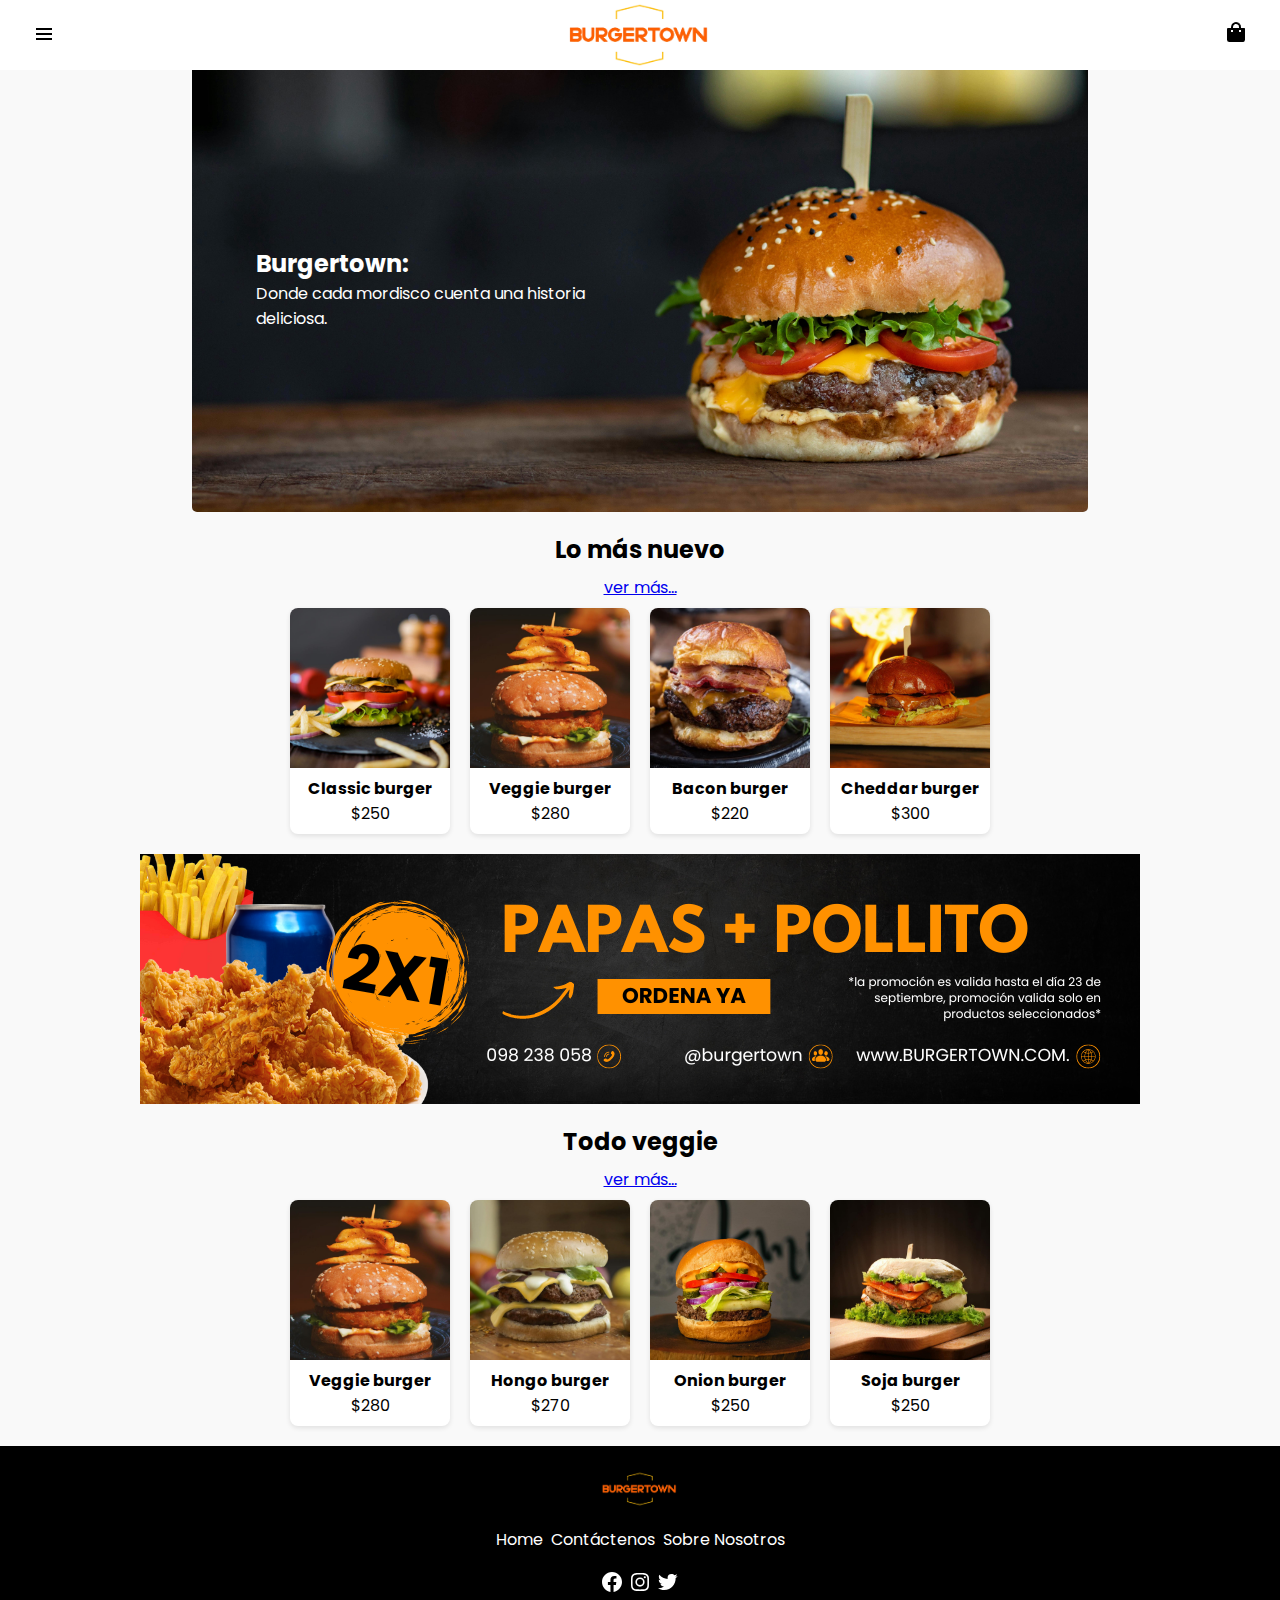
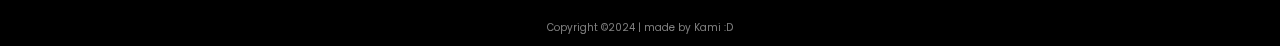
<file: index.html>
<!DOCTYPE html>
<html lang="en">
  <head>
    <meta charset="UTF-8" />
    <meta name="viewport" content="width=device-width, initial-scale=1.0" />
    <title>Burgertown</title>
    <link rel="stylesheet" href="./assets/css/style.css" />
  </head>
  <body>
    <header class="appBar">
      <button class="burgermenu">
        <img src="./assets/img/menu.png" alt="menu" />
      </button>
      <div>
        <a href="./index.html">
          <picture class="logo">
            <img src="./assets/img/burgerlogo.png" alt="burgerlogo" /> </picture
        ></a>
      </div>
      <nav class="menu">
        <a href="./products.html">Productos</a>
        <a href="./contacto.html">Contacto</a>
        <a href="./aboutus.html">Sobre nosotros</a>
      </nav>
      <div>
        <a href="./carrito.html">
          <img src="./assets/img/bag.png" alt="carrito" />
        </a>
      </div>
    </header>
    <main id="main">
      <section class="hero">
        <div>
          <h2>Burgertown:</h2>
          <p>Donde cada mordisco cuenta una historia deliciosa.</p>
        </div>
      </section>
    </main>

    <section class="newProducts">
      <h2>Lo más nuevo</h2>
      <a href="./products.html">ver más...</a>
      <div class="show-cards"></div>
    </section>

    <div class="banner">
      <img src="assets/img/soloBanner.png" alt="banner" />
    </div>

    <section class="newProducts">
      <h2>Todo veggie</h2>
      <a href="./products.html?category=veggie">ver más...</a>
      <div class="show-cards" id="show-veggie"></div>
    </section>

    <footer>
      <picture
        ><img src="./assets/img/burgerlogo.png" alt="logo Burgertown"
      /></picture>
      <nav>
        <a href="#main">Home</a>
        <a href="./contacto.html">Contáctenos</a>
        <a href="./aboutus.html">Sobre Nosotros</a>
      </nav>
      <figure>
        <a href="https://www.facebook.com/"
          ><img src="./assets/img/facebook.svg" alt="facebook"
        /></a>
        <a href="https://www.instagram.com/"
          ><img src="./assets/img/insta.svg" alt="instagram"
        /></a>
        <a href="https://x.com/"
          ><img src="./assets/img/twitter.svg" alt="twitter"
        /></a>
      </figure>
      <p>Copyright ©2024 | made by Kami :D</p>
    </footer>

    <script type="module" src="./assets/js/shownew.js"></script>
    <script type="module" src="./assets/js/showveggie.js"></script>
    <script type="module" src="./assets/js/menu.js"></script>
  </body>
</html>
</file>
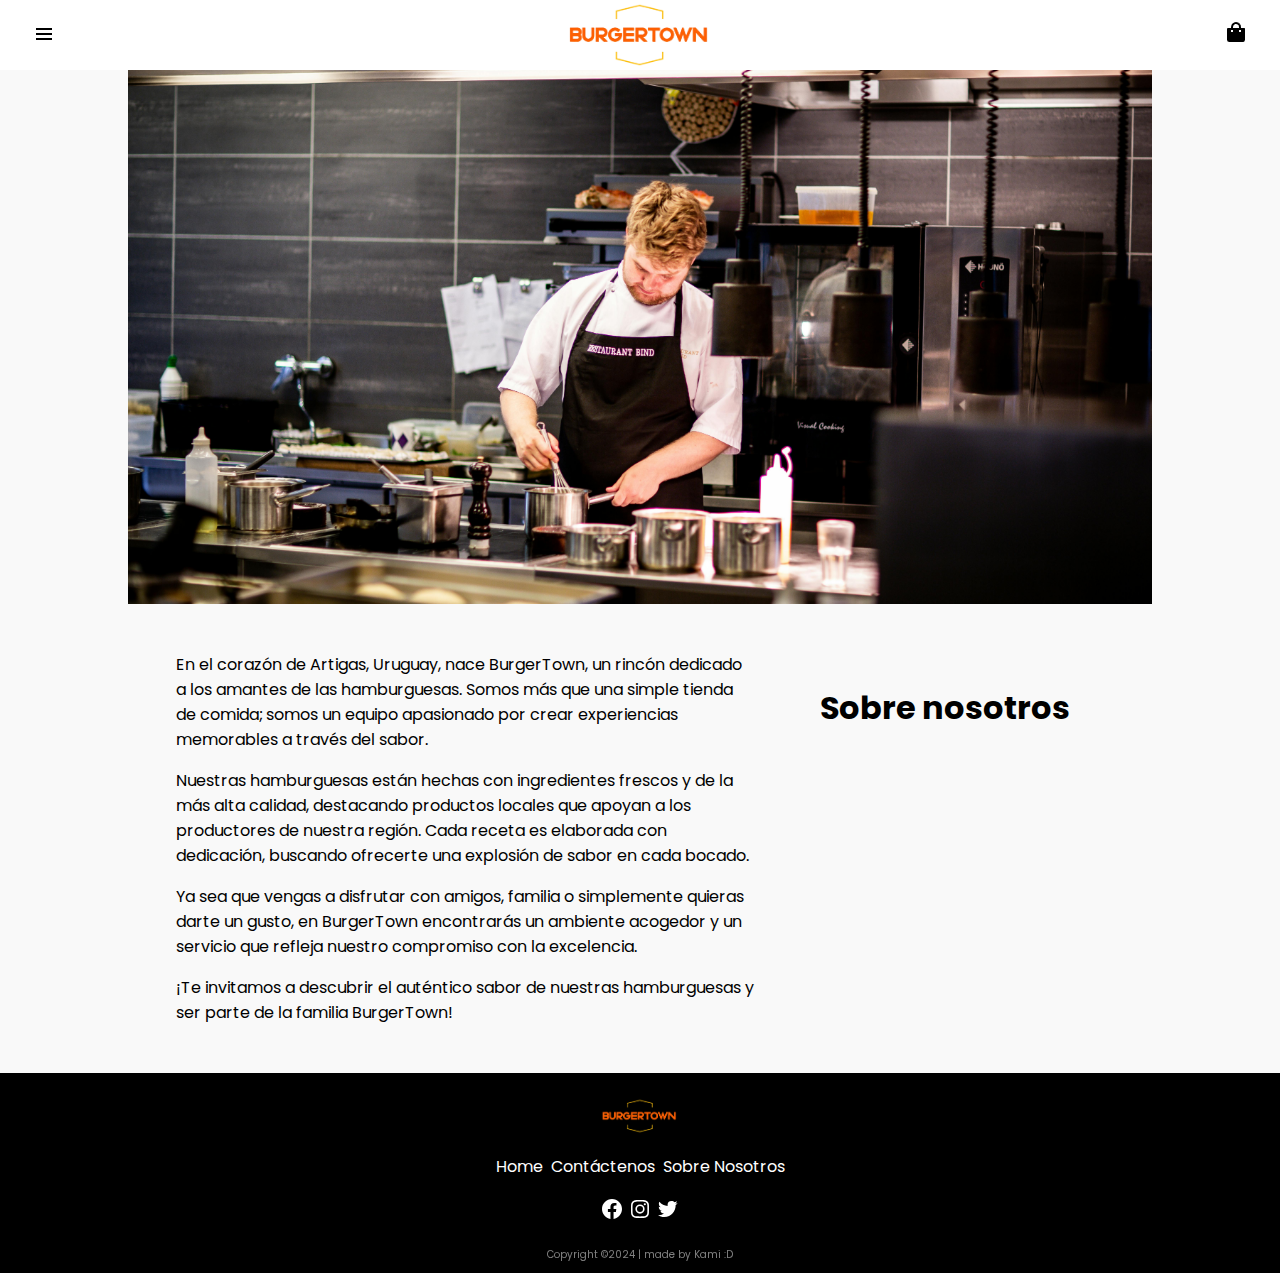
<file: aboutus.html>
<!DOCTYPE html>
<html lang="en">
  <head>
    <meta charset="UTF-8" />
    <meta name="viewport" content="width=device-width, initial-scale=1.0" />
    <title>Burgertown</title>
    <link rel="stylesheet" href="./assets/css/style.css" />
  </head>
  <body>
    <header class="appBar">
      <button class="burgermenu">
        <img src="./assets/img/menu.png" alt="menu" />
      </button>
      <div>
        <a href="./index.html">
          <picture class="logo">
            <img src="./assets/img/burgerlogo.png" alt="burgerlogo" /> </picture
        ></a>
      </div>
      <nav class="menu">
        <a href="./products.html">Productos</a>
        <a href="./contacto.html">Contacto</a>
        <a href="./aboutus.html">Sobre nosotros</a>
      </nav>
      <div>
        <a href="./carrito.html">
          <img src="./assets/img/bag.png" alt="carrito" />
        </a>
      </div>
    </header>

    <main class="main-about">
      <picture><img src="./assets/img/about.jpg" alt="" /></picture>
      <section>
        <div class="text">
          <p>
            En el corazón de Artigas, Uruguay, nace BurgerTown, un rincón
            dedicado a los amantes de las hamburguesas. Somos más que una simple
            tienda de comida; somos un equipo apasionado por crear experiencias
            memorables a través del sabor.
          </p>
          <p>
            Nuestras hamburguesas están hechas con ingredientes frescos y de la
            más alta calidad, destacando productos locales que apoyan a los
            productores de nuestra región. Cada receta es elaborada con
            dedicación, buscando ofrecerte una explosión de sabor en cada
            bocado.
          </p>
          <p>
            Ya sea que vengas a disfrutar con amigos, familia o simplemente
            quieras darte un gusto, en BurgerTown encontrarás un ambiente
            acogedor y un servicio que refleja nuestro compromiso con la
            excelencia.
          </p>
          <p>
            ¡Te invitamos a descubrir el auténtico sabor de nuestras
            hamburguesas y ser parte de la familia BurgerTown!
          </p>
        </div>
        <div class="title"><h1>Sobre nosotros</h1></div>
      </section>
    </main>

    <footer>
      <picture
        ><img src="./assets/img/burgerlogo.png" alt="logo Burgertown"
      /></picture>
      <nav>
        <a href="./index.html">Home</a>
        <a href="./contacto.html">Contáctenos</a>
        <a href="./aboutus.html">Sobre Nosotros</a>
      </nav>
      <figure>
        <a href="https://www.facebook.com/"
          ><img src="./assets/img/facebook.svg" alt="facebook"
        /></a>
        <a href="https://www.instagram.com/"
          ><img src="./assets/img/insta.svg" alt="instagram"
        /></a>
        <a href="https://x.com/"
          ><img src="./assets/img/twitter.svg" alt="twitter"
        /></a>
      </figure>
      <p>Copyright ©2024 | made by Kami :D</p>
    </footer>

    <script type="module" src="./assets/js/menu.js"></script>
  </body>
</html>
</file>
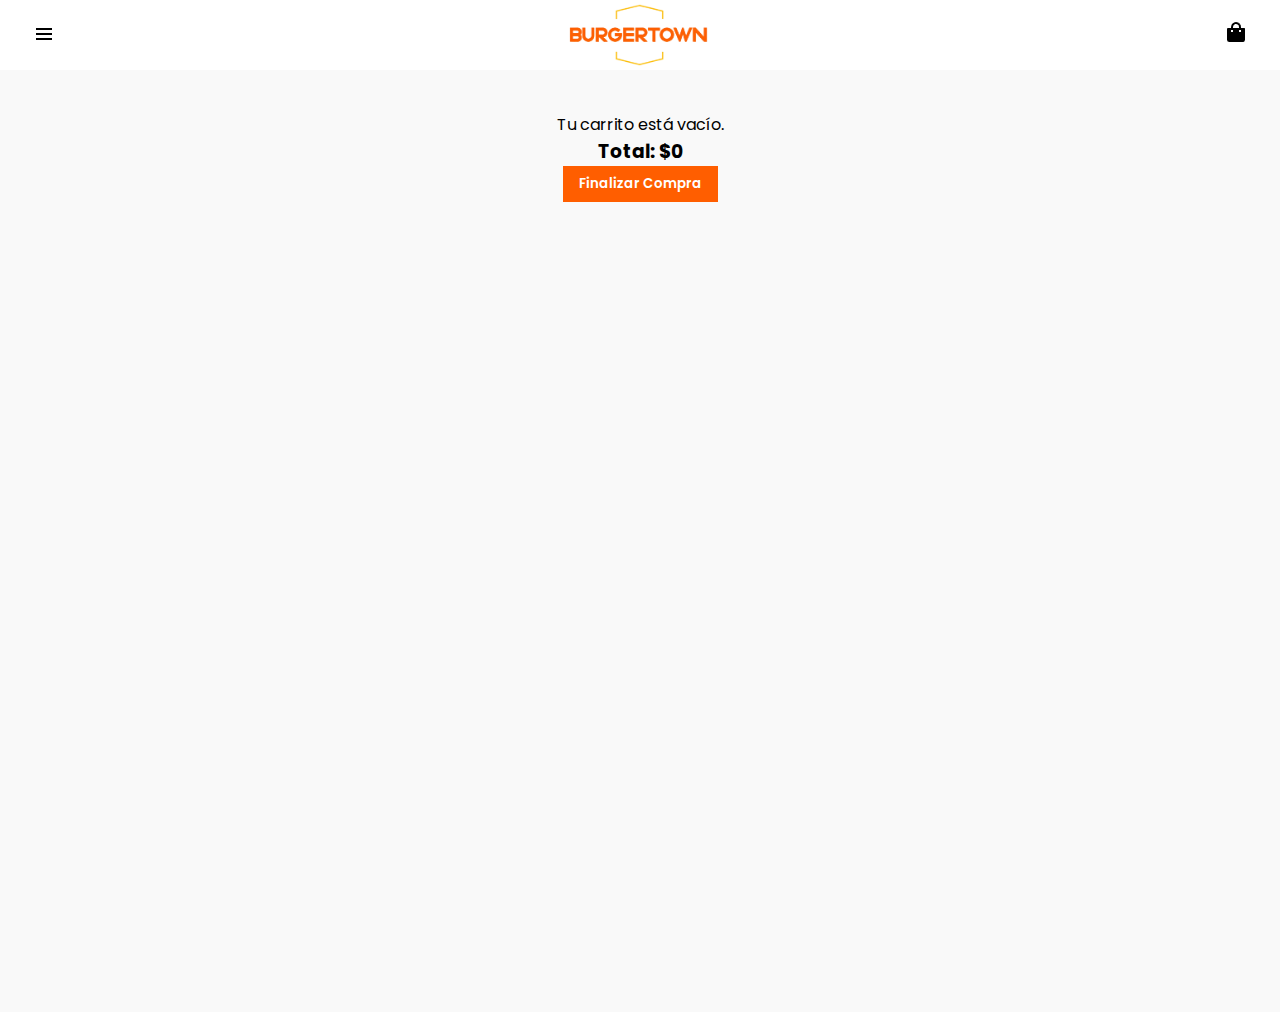
<file: carrito.html>
<!DOCTYPE html>
<html lang="en">
  <head>
    <meta charset="UTF-8" />
    <meta name="viewport" content="width=device-width, initial-scale=1.0" />
    <title>Carrito</title>
    <link rel="stylesheet" href="./assets/css/style.css" />
  </head>
  <body>
    <header class="appBar">
      <button class="burgermenu">
        <img src="./assets/img/menu.png" alt="menu" />
      </button>
      <div>
        <a href="./index.html">
          <picture class="logo">
            <img src="./assets/img/burgerlogo.png" alt="burgerlogo" /> </picture
        ></a>
      </div>
      <nav class="menu">
        <a href="./products.html">Productos</a>
        <a href="./contacto.html">Contacto</a>
        <a href="./aboutus.html">Sobre nosotros</a>
      </nav>
      <div>
        <a href="./carrito.html">
          <img src="./assets/img/bag.png" alt="carrito" />
        </a>
      </div>
    </header>

    <section class="cart">
      <div id="cart-items"></div>
      <div class="div-total">
        <h3>Total: <span id="cart-total">$0</span></h3>
        <button id="checkout-button">Finalizar Compra</button>
      </div>
    </section>
    <script type="module" src="./assets/js/menu.js"></script>
    <script type="module" src="./assets/js/cart.js"></script>
  </body>
</html>
</file>
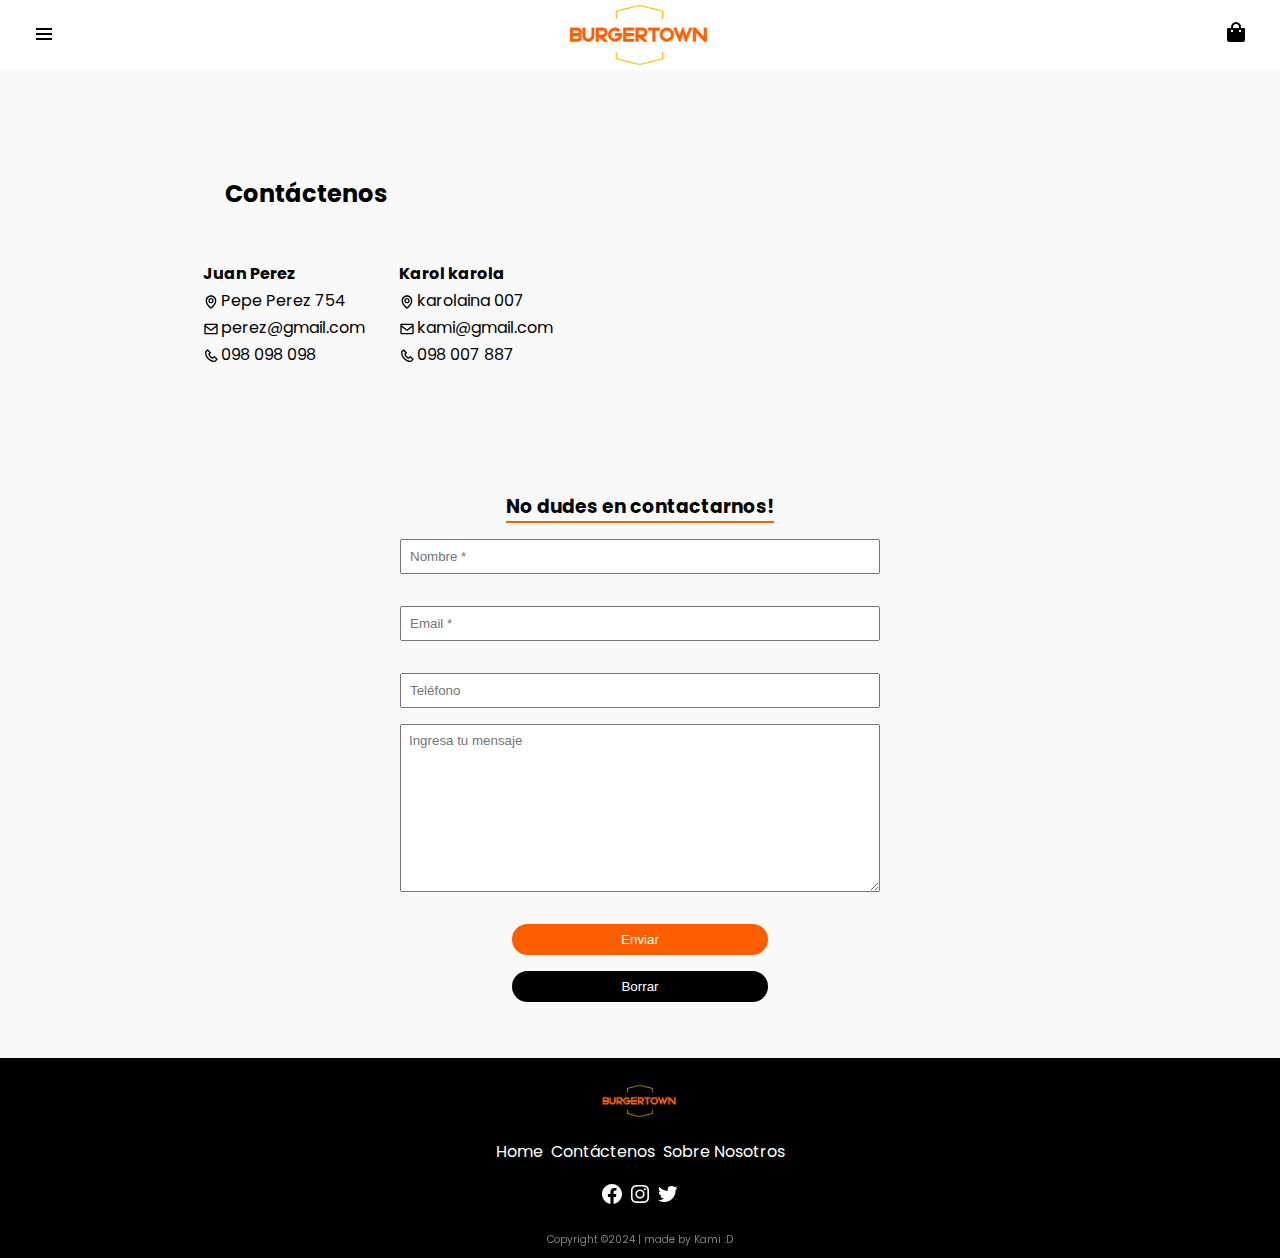
<file: contacto.html>
<!DOCTYPE html>
<html lang="en">
  <head>
    <meta charset="UTF-8" />
    <meta name="viewport" content="width=device-width, initial-scale=1.0" />
    <title>BurgerTown</title>
    <link rel="stylesheet" href="./assets/css/style.css" />
  </head>
  <body>
    <header class="appBar">
      <button class="burgermenu">
        <img src="./assets/img/menu.png" alt="menu" />
      </button>
      <div>
        <a href="./index.html">
          <picture class="logo">
            <img src="./assets/img/burgerlogo.png" alt="burgerlogo" /> </picture
        ></a>
      </div>
      <nav class="menu">
        <a href="./products.html">Productos</a>
        <a href="./contacto.html">Contacto</a>
        <a href="./aboutus.html">Sobre nosotros</a>
      </nav>
      <div>
        <a href="./carrito.html">
          <img src="./assets/img/bag.png" alt="carrito" />
        </a>
      </div>
    </header>

    <section class="contactus" id="contactanos">
      <div class="contact">
        <h3>Contáctenos</h3>
        <table class="contacto">
          <tr>
            <th>Juan Perez</th>
            <th>Karol karola</th>
          </tr>
          <tr>
            <td>
              <img
                class="minilogo"
                src="./assets/img/map.svg"
                alt="map logo"
              />Pepe Perez 754
            </td>
            <td>
              <img
                class="minilogo"
                src="./assets/img/map.svg"
                alt="map logo"
              />karolaina 007
            </td>
          </tr>
          <tr>
            <td>
              <img
                class="minilogo"
                src="./assets/img/mail.svg"
                alt="mail logo"
              />perez@gmail.com
            </td>
            <td>
              <img
                class="minilogo"
                src="./assets/img/mail.svg"
                alt="mail logo"
              />kami@gmail.com
            </td>
          </tr>
          <tr>
            <td>
              <img
                class="minilogo"
                src="./assets/img/phone.svg"
                alt="phone logo"
              />098 098 098
            </td>
            <td>
              <img
                class="minilogo"
                src="./assets/img/phone.svg"
                alt="phone logo"
              />098 007 887
            </td>
          </tr>
        </table>
      </div>
      <div class="map">
        <iframe
          width="100%"
          height="100%"
          frameborder="0"
          scrolling="no"
          marginheight="0"
          marginwidth="0"
          src="https://maps.google.com/maps?width=100%25&amp;height=600&amp;hl=es&amp;q=artigas,artigas%20,uruguay+(Casitas)&amp;t=&amp;z=14&amp;ie=UTF8&amp;iwloc=B&amp;output=embed"
        ></iframe>
      </div>
    </section>
    <section class="form-message">
      <h3>No dudes en contactarnos!</h3>
      <form id="contactForm">
        <div>
          <input type="text" id="name" placeholder="Nombre *" />
          <small class="error-message"></small>
        </div>
        <div>
          <input type="email" id="email" placeholder="Email *" />
          <small class="error-message"></small>
        </div>
        <div>
          <input type="number" id="phone" placeholder="Teléfono" />
          <small class="error-message"></small>
        </div>
        <div>
          <textarea
            id="message"
            placeholder="Ingresa tu mensaje"
            cols="30"
            rows="10"
          ></textarea>
        </div>
        <button id="enviar" type="submit">Enviar</button>
        <button id="borrar" type="reset">Borrar</button>
      </form>
    </section>

    <footer>
      <picture
        ><img src="./assets/img/burgerlogo.png" alt="logo Burgertown"
      /></picture>
      <nav>
        <a href="./index.html">Home</a>
        <a href="./contacto.html">Contáctenos</a>
        <a href="./aboutus.html">Sobre Nosotros</a>
      </nav>
      <figure>
        <a href="https://www.facebook.com/"
          ><img src="./assets/img/facebook.svg" alt="facebook"
        /></a>
        <a href="https://www.instagram.com/"
          ><img src="./assets/img/insta.svg" alt="instagram"
        /></a>
        <a href="https://x.com/"
          ><img src="./assets/img/twitter.svg" alt="twitter"
        /></a>
      </figure>
      <p>Copyright ©2024 | made by Kami :D</p>
    </footer>
    <script src="./assets/js/contacto.js"></script>
    <script src="./assets/js/menu.js"></script>
  </body>
</html>
</file>
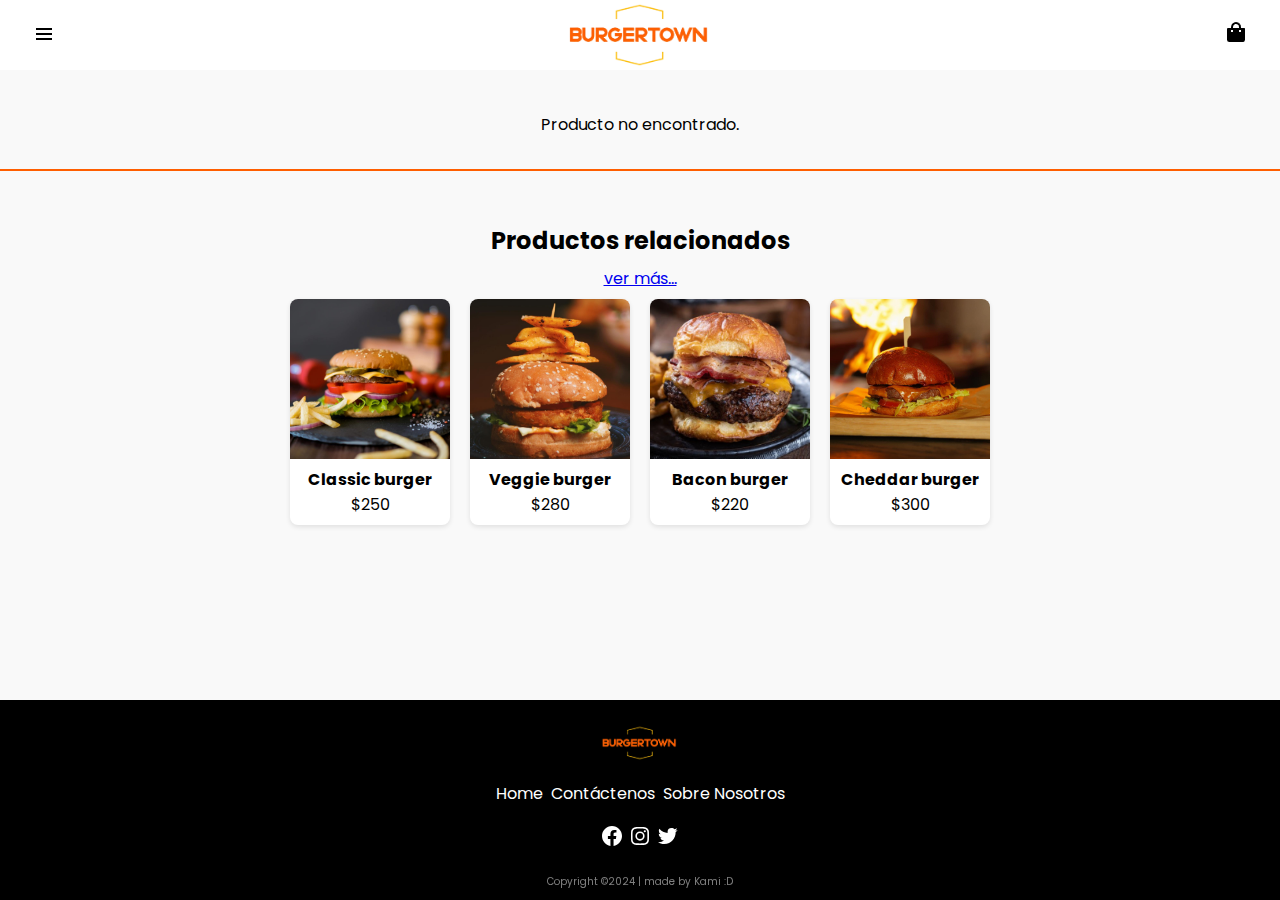
<file: product.html>
<!DOCTYPE html>
<html lang="en">
  <head>
    <meta charset="UTF-8" />
    <meta name="viewport" content="width=device-width, initial-scale=1.0" />
    <title>Detalles del Producto</title>
    <link rel="stylesheet" href="./assets/css/style.css" />
  </head>
  <body>
    <header class="appBar">
      <button class="burgermenu">
        <img src="./assets/img/menu.png" alt="menu" />
      </button>
      <div>
        <a href="./index.html">
          <picture class="logo">
            <img src="./assets/img/burgerlogo.png" alt="burgerlogo" /> </picture
        ></a>
      </div>
      <nav class="menu">
        <a href="./products.html">Productos</a>
        <a href="./contacto.html">Contacto</a>
        <a href="./aboutus.html">Sobre nosotros</a>
      </nav>
      <div>
        <a href="./carrito.html">
          <img src="./assets/img/bag.png" alt="carrito" />
        </a>
      </div>
    </header>

    <main>
      <div id="product-details"></div>
    </main>

    <span class="hr"></span>
    <section class="newProducts">
      <h2>Productos relacionados</h2>
      <a href="./products.html">ver más...</a>
      <div class="show-cards"></div>
    </section>

    <footer>
      <picture
        ><img src="./assets/img/burgerlogo.png" alt="logo Burgertown"
      /></picture>
      <nav>
        <a href="#main">Home</a>
        <a href="./contacto.html">Contáctenos</a>
        <a href="./aboutus.html">Sobre Nosotros</a>
      </nav>
      <figure>
        <a href="https://www.facebook.com/"
          ><img src="./assets/img/facebook.svg" alt="facebook"
        /></a>
        <a href="https://www.instagram.com/"
          ><img src="./assets/img/insta.svg" alt="instagram"
        /></a>
        <a href="https://x.com/"
          ><img src="./assets/img/twitter.svg" alt="twitter"
        /></a>
      </figure>
      <p>Copyright ©2024 | made by Kami :D</p>
    </footer>

    <script type="module" src="./assets/js/menu.js"></script>
    <script type="module" src="./assets/js/shownew.js"></script>
    <script type="module" src="./assets/js/product.js"></script>
  </body>
</html>
</file>
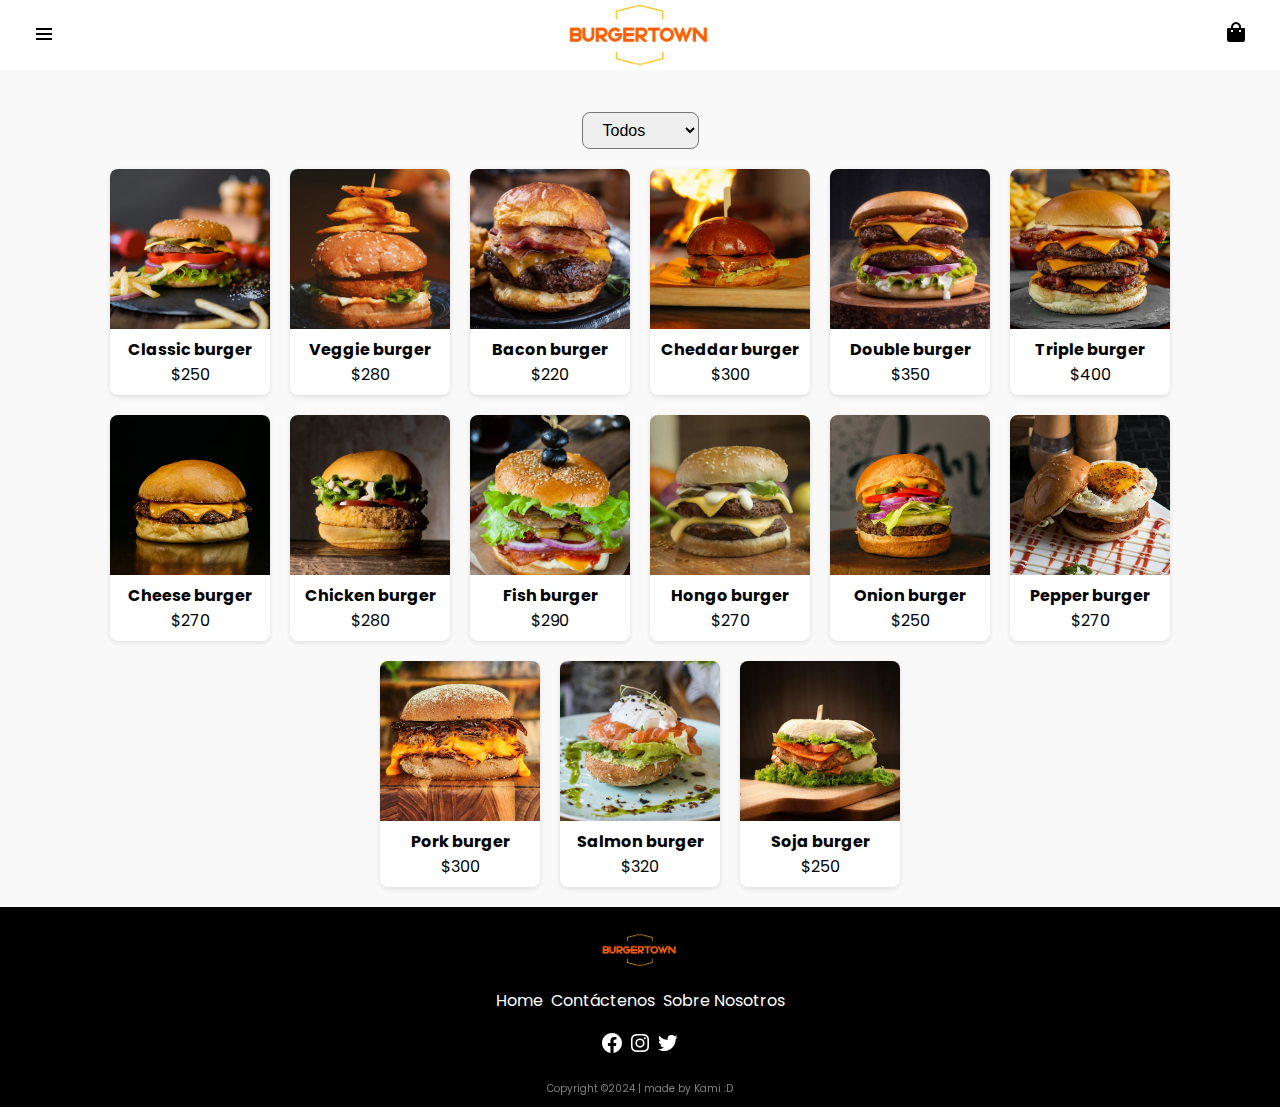
<file: products.html>
<!DOCTYPE html>
<html lang="en">
  <head>
    <meta charset="UTF-8" />
    <meta name="viewport" content="width=device-width, initial-scale=1.0" />
    <title>Burgertown</title>
    <link rel="stylesheet" href="./assets/css/style.css" />
  </head>
  <body>
    <header class="appBar">
      <button class="burgermenu">
        <img src="./assets/img/menu.png" alt="menu" />
      </button>
      <div>
        <a href="./index.html">
          <picture class="logo">
            <img src="./assets/img/burgerlogo.png" alt="burgerlogo" /> </picture
        ></a>
      </div>
      <nav class="menu">
        <a href="./products.html">Productos</a>
        <a href="./contacto.html">Contacto</a>
        <a href="./aboutus.html">Sobre nosotros</a>
      </nav>
      <div>
        <a href="./carrito.html">
          <img src="./assets/img/bag.png" alt="carrito" />
        </a>
      </div>
    </header>

    <form action="#" method="get" class="filter">
      <select name="category" id="category">
        <option value="all">Todos</option>
        <option value="beef">Carne</option>
        <option value="veggie">Veggie</option>
        <option value="cheese">Queso</option>
        <option value="spicy">spicy</option>
        <option value="fish">Pescado</option>
      </select>
    </form>

    <section class="newProducts">
      <div class="show-cards"></div>
    </section>

    <footer>
      <picture
        ><img src="./assets/img/burgerlogo.png" alt="logo Burgertown"
      /></picture>
      <nav>
        <a href="./index.html">Home</a>
        <a href="./contacto.html">Contáctenos</a>
        <a href="./aboutus.html">Sobre Nosotros</a>
      </nav>
      <figure>
        <a href="https://www.facebook.com/"
          ><img src="./assets/img/facebook.svg" alt="facebook"
        /></a>
        <a href="https://www.instagram.com/"
          ><img src="./assets/img/insta.svg" alt="instagram"
        /></a>
        <a href="https://x.com/"
          ><img src="./assets/img/twitter.svg" alt="twitter"
        /></a>
      </figure>
      <p>Copyright ©2024 | made by Kami :D</p>
    </footer>

    <script type="module" src="./assets/js/filter.js"></script>
    <script type="module" src="./assets/js/menu.js"></script>
  </body>
</html>
</file>
<file: assets/css/style.css>
@import url("https://fonts.googleapis.com/css2?family=Poppins:ital,wght@0,100;0,200;0,300;0,400;0,500;0,600;0,700;0,800;0,900;1,100;1,200;1,300;1,400;1,500;1,600;1,700;1,800;1,900&display=swap");

:root {
  --bg: rgb(249, 249, 249);
}

* {
  margin: 0;
  padding: 0;
  box-sizing: border-box;
  scroll-behavior: smooth;
}

body {
  font-family: "Poppins";
  background-color: var(--bg);
  min-height: 100vh;
  position: relative;
  padding-bottom: 200px;
}

.appBar {
  position: fixed;
  z-index: 4;
  width: 100dvw;
  height: 70px;
  top: 0;
  padding: 2rem;
  display: flex;
  background-color: #fff;
  align-items: center;
  justify-content: space-between;
}

.appBar button {
  background-color: transparent;
  border: none;
  cursor: pointer;
}

.appBar nav {
  display: flex;
  justify-content: space-around;
  padding: 0 1rem;
  display: none;
  background-color: #fff;
}

.appBar .logo {
  display: flex;
  justify-content: left;
  align-items: center;
}

.appBar .logo img {
  width: 150px;
  object-fit: contain;
}
.appBar nav.active {
  display: flex;
  flex-direction: column;
  position: absolute;
  top: 70px;
  left: 0;
  width: 100%;
  padding: 1rem 0;
  z-index: 3;
}

.appBar nav a {
  color: #000;
  text-decoration: none;
  text-align: center;
  padding: 0.5rem;
}

main {
  display: flex;
  justify-content: center;
  align-items: center;
}
.hero {
  margin-top: 4rem;
  display: flex;
  background-image: url(../img/heroBurger.jpg);
  width: 70%;
  aspect-ratio: 2/1;
  background-size: cover;
  border-radius: 5px;
}

.hero div {
  display: flex;
  flex-direction: column;
  color: #fff;
  justify-content: center;
  width: 500px;
  padding: 4rem;
}

@media (max-width: 700px) {
  .hero {
    width: 90%;
  }
}

/* about us */

.main-about {
  display: flex;
  flex-direction: column;
  margin-top: 4rem;
  width: 100%;
  justify-content: center;
  align-items: center;
}

.main-about picture {
  display: flex;
  justify-content: center;
  align-items: center;
}

.main-about img {
  width: 80dvw;
  height: 60dvh;
  object-fit: cover;
}

.main-about section {
  display: flex;
  justify-content: space-between;
  padding: 2rem;
  width: 80%;
}

.main-about section .text {
  width: 70%;
}

.main-about section .text p {
  margin: 1rem;
}

.main-about section .title {
  width: 40%;
  display: flex;
  justify-content: center;
  align-items: start;
  padding-top: 3rem;
}

@media screen and (max-width: 1000px) {
  .main-about section {
    flex-direction: column-reverse;
  }

  .main-about section .title {
    width: 100%;
    margin-bottom: 2rem;
  }

  .main-about section .text {
    width: 100%;
  }
}
/* cards */
.newProducts {
  padding: 20px;
  width: 100%;
  display: flex;
  flex-direction: column;
  justify-content: center;
  align-items: center;
  text-align: center;
  gap: 0.5rem;
}

.show-cards {
  display: flex;
  justify-content: center;
  align-items: center;
  flex-wrap: wrap;
  gap: 20px;
  width: 70%;
}

.card {
  background: #ffffff;
  display: flex;
  justify-content: space-between;
  align-content: space-between;
  flex-direction: column;
  border-radius: 8px;
  width: 200px;

  box-shadow: 0 2px 5px rgba(0, 0, 0, 0.1);
}

.card div {
  padding: 0.5rem;
}
.card picture {
  display: flex;
  justify-content: center;
  align-items: center;
}

.card picture img {
  width: 200px;
  height: 200px;
  border-radius: 8px 8px 0 0;
  object-fit: cover;
}

@media (max-width: 1300px) {
  .show-cards {
    width: 90%;
  }
  .card {
    width: 160px;
  }

  .card picture img {
    width: 160px;
    height: 160px;
  }
}

@media (max-width: 830px) {
  .card {
    width: 140px;
  }
  .card picture img {
    width: 140px;
    height: 140px;
  }
}

@media (max-width: 740px) {
  .card {
    width: 120px;
  }
  .card h4 {
    font-size: 12px;
  }
  .card picture img {
    width: 120px;
    height: 120px;
  }
}

@media (max-width: 650px) {
  .card {
    width: 170px;
  }

  .card picture img {
    width: 170px;
    height: 170px;
  }
}

@media (max-width: 450px) {
  .card {
    width: 110px;
  }
  .card picture img {
    width: 110px;
    height: 110px;
  }
}

.contactus {
  display: flex;
  align-items: center;
  justify-content: space-around;
  margin: 6rem;
}

.contact {
  display: flex;
  flex-direction: column;
  height: 300px;
}

.contact h3 {
  font-size: 1.5rem;
  margin: 5rem 2rem 2.5rem 2rem;
}

.contact figure {
  margin: 2.5rem 2rem;
}

.contacto {
  text-align: left;
  padding: 0.5rem;
  width: 400px;
}
.minilogo {
  width: 16px;
  vertical-align: middle;
  margin-right: 2px;
}

.map {
  height: 300px;
  /* width: 200px; */
}

@media (max-width: 900px) {
  .contactus {
    gap: 1rem;
    flex-direction: column;
    margin: 2rem;
  }
  .contact {
    align-items: center;
  }
  .contacto {
    width: 300px;
  }
}

/* mensaje  */

.form-message {
  display: flex;
  flex-direction: column;
  text-align: center;
  align-items: center;
  justify-content: center;
}

.form-message div {
  display: flex;
  flex-direction: column;
  justify-content: center;
  align-items: center;
  width: 100%;
}

.form-message div small {
  color: #ff5e00;
}

.form-message h3 {
  border-bottom: 2px solid #ff5e00;
}

.form-message form {
  display: flex;
  align-items: center;
  flex-direction: column;
  margin-bottom: 3rem;
}

.form-message form input {
  width: 30rem;
  padding: 0.5rem;
  margin: 1rem;
}

.form-message form textarea {
  width: 30rem;
  font-family: "Outfit", sans-serif;
  padding: 0.5rem;
}

.form-message form button {
  width: 50%;
  margin: 0.5rem;
  padding: 0.5rem;
  border-radius: 2rem;
  border: 0;
}

.form-message form #enviar {
  background-color: #ff5e00;
  color: #fff;
  margin-top: 2rem;
}

.form-message form #borrar {
  background-color: #000;
  color: #fff;
}

@media (max-width: 700px) {
  .form-message form input {
    width: 20rem;
  }

  .form-message form textarea {
    width: 20rem;
  }
}

/* filtrar por categoría  */

.filter {
  margin-top: 7rem;
  display: flex;
  justify-content: center;
  align-items: center;
  border-radius: 8px;
}

.filter select {
  padding: 0.5rem 1rem;
  font-size: 16px;
  font-family: Arial, sans-serif;
  border-radius: 8px;
  cursor: pointer;
}

/* footer */

footer {
  position: absolute;
  padding-bottom: 10px;
  bottom: 0;
  height: 200px;
  gap: 1rem;
  width: 100%;
  background-color: #000;
  color: #fff;
  display: flex;
  flex-direction: column;
  align-items: center;
  justify-content: space-between;
}
footer picture {
  display: flex;
  justify-content: center;
  align-items: center;
}

footer picture img {
  width: 5rem;
  margin-top: 1.5rem;
}

footer figure img {
  filter: invert(100%);
}

footer nav {
  display: flex;
  gap: 0.5rem;
}
footer nav a {
  text-decoration: none;
  color: #ffffff;
}
footer p {
  opacity: 0.5;
  font-size: 10px;
}

/* banner */
.banner {
  max-width: 1000px;
  width: 100%;
  max-height: 250px;
  height: 250px;
  margin: 0 auto;
  position: relative;
  overflow: hidden;
}

.banner img {
  object-fit: cover;
  width: 100%;
  height: 100%;
}

@media (max-width: 1200px) {
  .banner {
    max-height: 250px;
    height: 250px;
  }
}

@media (max-width: 992px) {
  .banner {
    max-height: 200px;
    height: 200px;
  }
}

@media (max-width: 768px) {
  .banner {
    max-height: 170px;
    height: 170px;
  }
}
@media (max-width: 650px) {
  .banner {
    max-height: 130px;
    height: 130px;
  }
}

@media (max-width: 490px) {
  .banner {
    max-height: 80px;
    height: 80px;
  }
}

/* limpio */

.limpio {
  text-decoration: none;
  color: #000;
}

/*  producto solo */

#product-details {
  display: flex;
  justify-content: center;
  align-items: center;
  margin-top: 7rem;
  text-align: center;
}

#product-details div {
  display: flex;
  flex-direction: column;
  justify-content: center;
  align-items: center;
  background-color: #fff;
  /* border: 1px solid #000000; */
  width: 400px;
  border-radius: 5px;
}

#product-details div h2 {
  width: 100%;
  text-align: center;
  color: #fff;

  background-color: #ff5e00;
}

#product-details div img {
  width: 100%;
}
#product-details div span {
  font-size: 1.5rem;
  margin: 0.5rem;
  font-weight: bold;
}

#product-details div p {
  margin: 0.5rem;
}

#product-details div .add-to-cart {
  background-color: #000000;
  color: #fff;
  padding: 0.5rem 1rem;
  font-family: poppins;
  font-weight: bold;
  border: none;
  border-radius: 5rem;
}

.hr {
  display: flex;
  background-color: #ff5e00;
  width: 100%;
  margin: 2rem 0;
  height: 2px;
}

@media screen and (max-width: 455px) {
  #product-details div {
    width: 300px;
  }
}

@media screen and (max-width: 340px) {
  #product-details div {
    width: 270px;
  }
}

/* carrito */

.cart {
  display: flex;
  margin-top: 7rem;
  flex-direction: column;
  justify-content: center;
  align-items: center;
  text-align: center;
}

.cart #cart-items {
  width: 90%;
  display: flex;
  flex-direction: column;
}

.cart #cart-items .cart-item {
  margin: 1rem;
  display: flex;
  justify-content: center;
  align-items: center;
  gap: 1rem;
  border-top: 1px solid #aaa;
  border-bottom: 1px solid #aaa;
}

.cart #cart-items .cart-item img {
  width: 100px;
}

.cart #cart-items .cart-item span {
  background-color: #000;
  color: #fff;
  width: 25px;
  height: 25px;
  text-align: center;
  border: none;
  border-radius: 50%;
  font-weight: 600;
  cursor: pointer;
}

.cart #cart-items .cart-item h3 {
  font-size: 12px;
}

.div-total {
  text-align: center;
}

.div-total button {
  background-color: #ff5e00;
  color: #fff;
  font-weight: 600;
  font-family: poppins;
  border: none;
  padding: 0.5rem 1rem;
  margin-bottom: 4rem;
}
</file>
